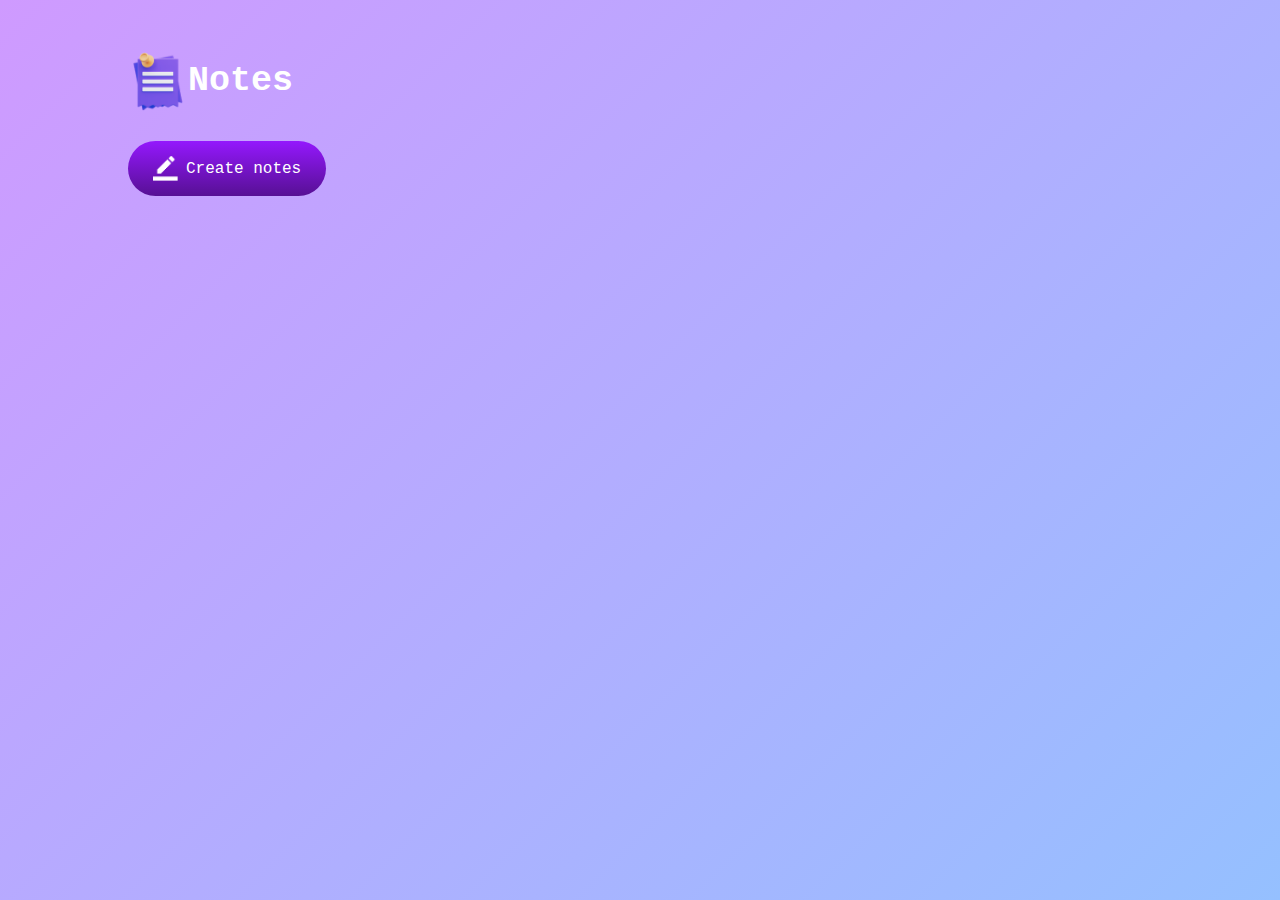
<file: NOTE-TAKING-APP/index.html>
<!DOCTYPE html>
<html lang="en">
<head>
    <meta charset="UTF-8">
    <meta name="viewport" content="width=device-width, initial-scale=1.0">
    <title>Notes-App</title>
    <link rel="stylesheet" href="style.css">
</head>
<body>
    <div class="container">
        <h1><img src="./images/notes.png" alt="">Notes</h1>
        <button class="btn"><img src="./images/edit.png" alt="">Create notes</button>
        <div class="notes-container">
            <!-- <p contenteditable="true" class="input-box">
                <img src="./images/delete.png" alt="">
            </p> -->
        </div>
    </div>
    <script src="script.js"></script>
</body>
</html>
</file>
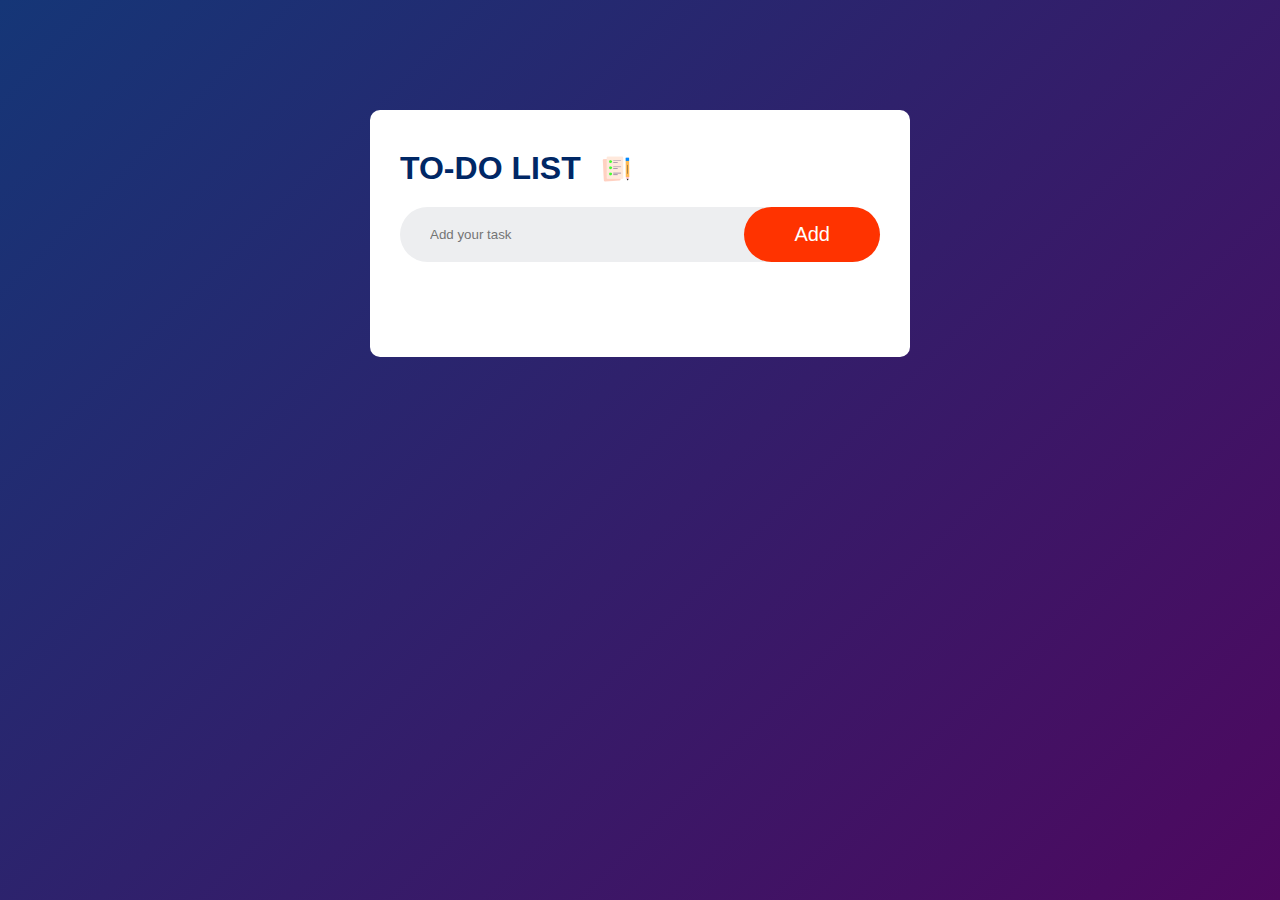
<file: TO-DO-LIST/index.html>
<!DOCTYPE html>
<html lang="en">
<head>
    <meta charset="UTF-8">
    <meta name="viewport" content="width=device-width, initial-scale=1.0">
    <title>Document</title>
    <link rel="stylesheet" href="style.css">
</head>
<body>
    <div class="container">
        <div class="todo">
            <h1>TO-DO LIST <img src="images/icon.png" ></h1>
            <div class="row">
                <input type="text"  id="input-box" placeholder="Add your task">
                <button onclick="addTask()">Add</button>
            </div>
            <!-- <ul>
                <li>task 1</li>
                <li>task 2</li>
                <li>task 3</li>
            </ul> -->
            <ul id="list-container">

            </ul>
        </div>

    </div>
    <script src="script.js"></script>
</body>
</html>
</file>
<file: NOTE-TAKING-APP/style.css>
*{
    margin: 0;
    padding: 0;
    font-family: 'Courier New', Courier, monospace;
    box-sizing: border-box;
}
.container{
    width: 100%;
    min-height:100vh;
    background: linear-gradient(135deg,#cf9aff,#95c0ff);
    color:#fff;
    padding-top: 4%;
    padding-left: 10%;
}
.container h1{
    display:flex;
    align-items: center;
    font-size: 35px;
    font-weight: 600;
}
.container h1 img{
    width: 60px;
}
.container button img{
    width:25px;
    margin-right: 8px;
}
.container button{
    display:flex;
    align-items: center;
    background: linear-gradient(#9418fd,#571094);
    color:#fff;
    font-size: 16px;
    outline: 0;
    border: 0;
    border-radius: 40px;
    padding: 15px 25px;
    margin: 30px 0 20px;
    cursor: pointer;
}
.input-box{
    position: relative;
    width: 100%;
    max-width: 500px;
    min-height: 150px;
    background: #fff;
    color:#333;
    padding: 20px;
    margin: 20px 0;
    outline: none;
    border-radius: 5px;
}
.input-box img{
    width:25px;
    position: absolute;
    bottom: 15px;
    right:15px;
    cursor: pointer;
}
</file>
<file: TO-DO-LIST/style.css>
*{
    margin:0;
    padding:0;
    font-family: 'Poppins',sans-serif;
    box-sizing: border-box;
    
}
.container{
    width: 100%;
    min-height: 100vh;
    background: linear-gradient(135deg,#153677,#4e085f);
    padding: 10px;
}
.todo{
    width: 100%;
    max-width: 540px;
    background: #fff;
    margin: 100px auto 20px;
    padding: 40px 30px 70px;
    border-radius: 10px;
}
.todo h1{
    color: #002765;
    display: flex;
    align-items: center;
    margin-bottom: 20px;
}
.todo h1 img{
    width:30px;
    margin-left: 20px;
}
.row{
    display: flex;
    align-items: center;
    justify-content: space-between;
    background: #edeef0;
    border-radius: 30px;
    padding-left: 20px;
    margin-bottom: 25px;
}
input{
    flex: 1;
    padding: 10px;
    border:none;
    outline: none;
    background: transparent;
    font-weight: 14px;
    
}
button{
    border:none;
    outline: none;
    color: #fff;
    background: #ff3300;
    padding: 16px 50px;
    border-radius: 30px;
    font-size: 20px;
    cursor: pointer;
}
ul  li{
    list-style: none;
    font-size: 17px;
    padding: 12px 8px 12px  50px;
    user-select: none;
    cursor: pointer;
    position:relative;
}
ul li::before{
    content: '';
    position: absolute;
    height: 28px;
    width:28px;
    border-radius: 50%;
    background-image: url(images/unchecked.png);
    background-size: cover;
    background-position: center;
    top:12px;
    left:8px;
}
ul li.checked{
    color:#555;
    text-decoration: line-through;
}
ul li.checked::before{
    background-image: url(images/checked.png);
}
ul li span{
    position: absolute;
    right: 0;
    top: 5px;
    width: 40px;
    height: 40px;
    font-size: 22px;
    color:#555;
    line-height: 40px;
    text-align: center;
    border-radius: 50%;
}
</file>
